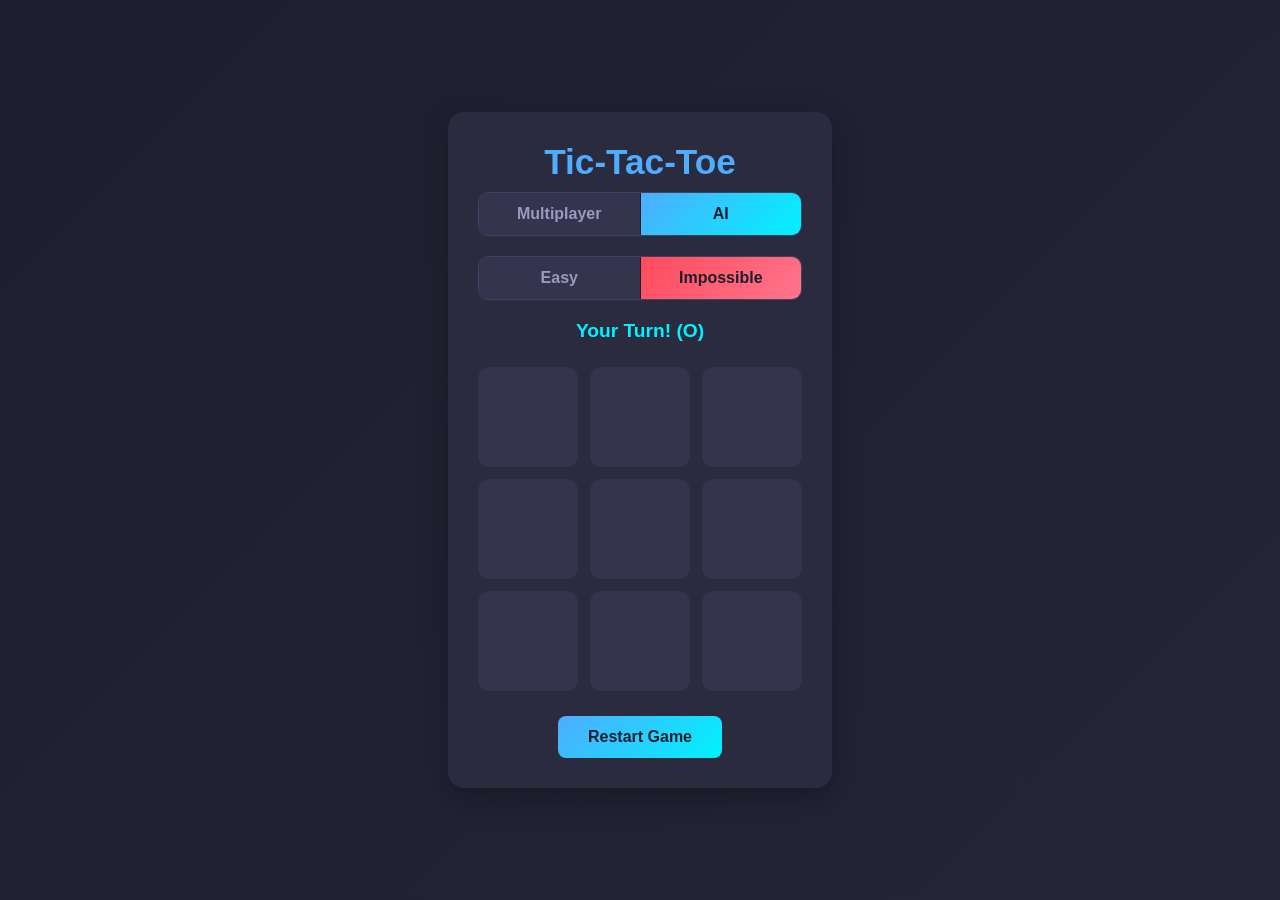
<file: index.html>
<!DOCTYPE html>
<html lang="en">

<head>
    <meta charset="UTF-8">
    <meta name="viewport" content="width=device-width, initial-scale=1.0">
    <title>Tic-Tac-Toe</title>
    <link rel="stylesheet" href="style.css">
</head>

<body>
    <div class="game-container">
        <h1>Tic-Tac-Toe</h1>

        <div class= "mode-bar">
            <button id="mode-multiplayer" class="mode-btn" onclick="setMode('multiplayer')">Multiplayer</button>
            <button id="mode-ai" class="mode-btn active" onclick="setMode('ai')">AI</button>
        </div>

        <div class="mode-bar" id="difficulty-bar">
            <button id="diff-easy" class="mode-btn" onclick="setDifficulty('easy')">Easy</button>
            <button id="diff-impossible" class="mode-btn active"
                onclick="setDifficulty('impossible')">Impossible</button>
        </div>
        
        <div id="status">Your Turn! (O)</div>

        <div class="grid" id="board"></div>

        <button id="reset" onclick="resetGame()">Restart Game</button>
    </div>
    <script src="game.js"></script>
</body>

</html>
</file>
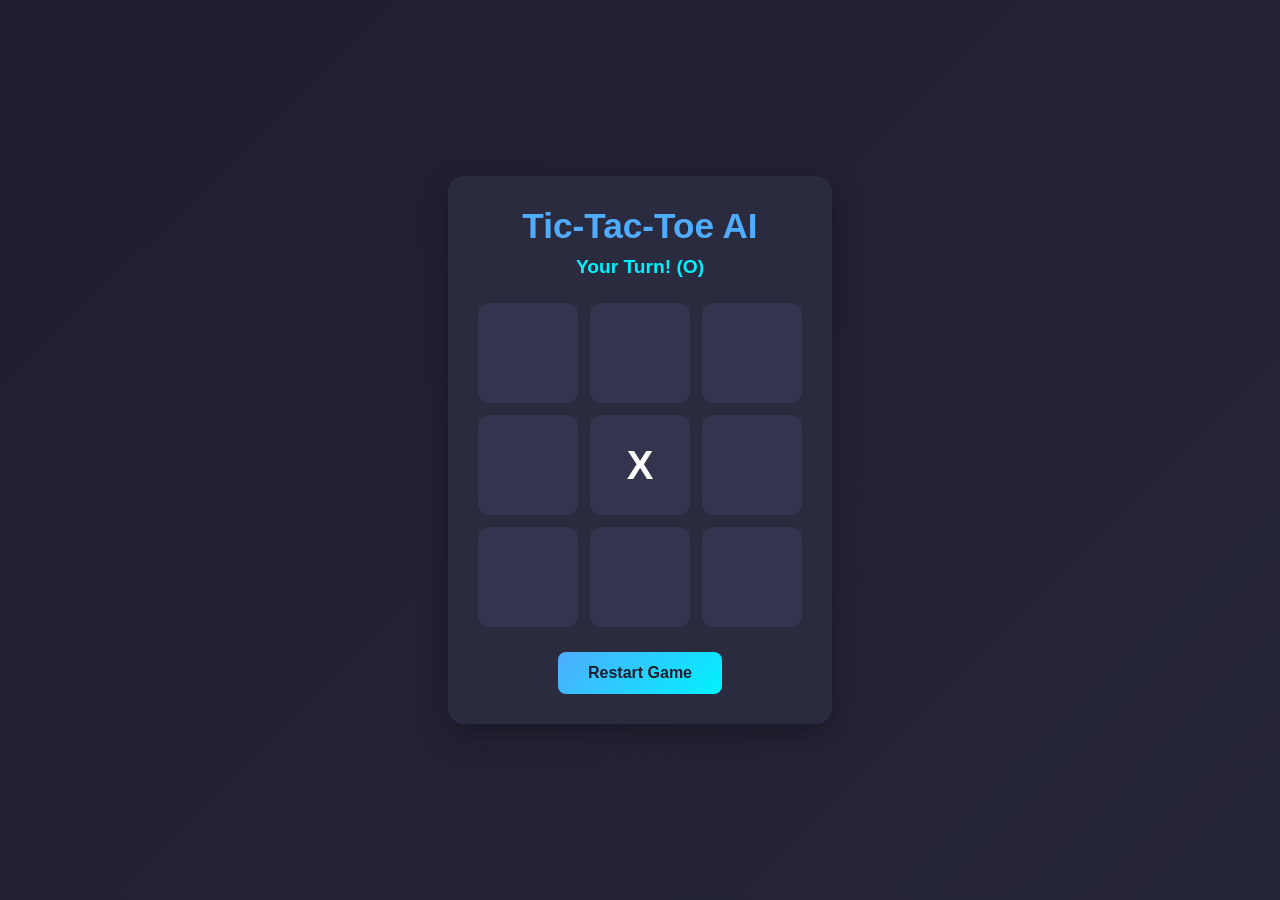
<file: Tictactoe(Javascript).html>
<!DOCTYPE html>
<html lang="en">

<head>
    <meta charset="UTF-8">
    <meta name="viewport" content="width=device-width, initial-scale=1.0">
    <title>Tic-Tac-Toe</title>
    <link rel="stylesheet" href="TicTacToe(Javascript).css">
</head>

<body>
    <div class="game-container">
        <h1>Tic-Tac-Toe AI</h1>
        <div id="status">Your Turn! (O)</div>

        <div class="grid" id="board"></div>

        <button id="reset" onclick="resetGame()">Restart Game</button>
    </div>
    <script src="TicTacToe.js"></script>
</body>

</html>
</file>
<file: style.css>
* {
    box-sizing: border-box;
    margin: 0;
    padding: 0;
}

body {
    font-family: 'Segoe UI', Tahoma, Geneva, Verdana, sans-serif;
    display: flex;
    justify-content: center;
    align-items: center;
    min-height: 100vh;
    background: linear-gradient(135deg, #1e1e2f, #252538);
    color: #ffffff;
}

.game-container {
    text-align: center;
    background: #2b2b40;
    padding: 30px;
    border-radius: 16px;
    box-shadow: 0 10px 30px rgba(0, 0, 0, 0.3);
}

h1 {
    font-size: 2.2rem;
    margin-bottom: 10px;
    color: #4facfe;
}

.mode-bar {
    display: flex;
    margin-bottom: 20px;
    border-radius: 10px;
    overflow: hidden;
    border: 1px solid #414162;
}

.mode-btn {
    flex: 1;
    padding: 12px 0;
    font-size: 1rem;
    font-weight: 600;
    background: #34344e;
    color: #9a9ac0;
    border: none;
    cursor: pointer;
    outline: none;
    transition: background 0.2s, color 0.2s;
}

.mode-btn:hover {
    background: #414162;
    color: #ffffff;
}

.mode-btn.active {
    color: #1e1e2f;
}

.mode-btn.active:hover {
    color: #1e1e2f;
}

.mode-btn:first-child {
    border-right: 1px solid #1e1e2f;
}

#diff-easy.active {
    background: linear-gradient(135deg, #11998e, #38ef7d) !important;
    color: #1e1e2f !important;
}

#diff-impossible.active {
    background: linear-gradient(135deg, #ff4b5c, #ff758c) !important;
    color: #1e1e2f !important;
}

.hide-difficulty {
    display: none !important;
}

#status {
    font-size: 1.2rem;
    margin-bottom: 25px;
    font-weight: 600;
    color: #00f2fe;
}

.grid {
    display: grid;
    grid-template-columns: repeat(3, 100px);
    gap: 12px;
    margin: 0 auto 25px auto;
}

.cell {
    width: 100px;
    height: 100px;
    font-size: 2.5rem;
    font-weight: bold;
    background: #34344e;
    border: none;
    color: #ffffff;
    cursor: pointer;
    border-radius: 12px;
    transition: all 0.2s ease;
}

.cell:hover {
    background: #414162;
    transform: scale(1.05);
}

/* Color differences for X and O tokens */
.cell[data-value="X"] {
    color: #ff4b5c !important;
}

.cell[data-value="O"] {
    color: #00f2fe !important;
}

button#reset {
    background: linear-gradient(135deg, #4facfe, #00f2fe);
    color: #1e1e2f;
    border: none;
    padding: 12px 30px;
    font-size: 1rem;
    font-weight: bold;
    border-radius: 8px;
    cursor: pointer;
    transition: background 0.2s, transform 0.1s;
}

button#reset:hover {
    transform: translateY(-2px);
    box-shadow: 0 5px 15px rgba(0, 242, 254, 0.4);
}

button#reset:active {
    transform: translateY(0);
}
</file>
<file: TicTacToe(Javascript).css>
* {
    box-sizing: border-box;
    margin: 0;
    padding: 0;
}

body {
    font-family: 'Segoe UI', Tahoma, Geneva, Verdana, sans-serif;
    display: flex;
    justify-content: center;
    align-items: center;
    min-height: 100vh;
    background: linear-gradient(135deg, #1e1e2f, #252538);
    color: #ffffff;
}

.game-container {
    text-align: center;
    background: #2b2b40;
    padding: 30px;
    border-radius: 16px;
    box-shadow: 0 10px 30px rgba(0, 0, 0, 0.3);
}

h1 {
    font-size: 2.2rem;
    margin-bottom: 10px;
    color: #4facfe;
}

#status {
    font-size: 1.2rem;
    margin-bottom: 25px;
    font-weight: 600;
    color: #00f2fe;
}

.grid {
    display: grid;
    grid-template-columns: repeat(3, 100px);
    gap: 12px;
    margin: 0 auto 25px auto;
}

.cell {
    width: 100px;
    height: 100px;
    font-size: 2.5rem;
    font-weight: bold;
    background: #34344e;
    border: none;
    color: #ffffff;
    cursor: pointer;
    border-radius: 12px;
    transition: all 0.2s ease;
}

.cell:hover {
    background: #414162;
    transform: scale(1.05);
}

/* Color differences for X and O tokens */
.cell[data-value="X"] {
    color: #ff4b5c;
}

.cell[data-value="O"] {
    color: #00f2fe;
}

button#reset {
    background: linear-gradient(135deg, #4facfe, #00f2fe);
    color: #1e1e2f;
    border: none;
    padding: 12px 30px;
    font-size: 1rem;
    font-weight: bold;
    border-radius: 8px;
    cursor: pointer;
    transition: background 0.2s, transform 0.1s;
}

button#reset:hover {
    transform: translateY(-2px);
    box-shadow: 0 5px 15px rgba(0, 242, 254, 0.4);
}

button#reset:active {
    transform: translateY(0);
}
</file>
